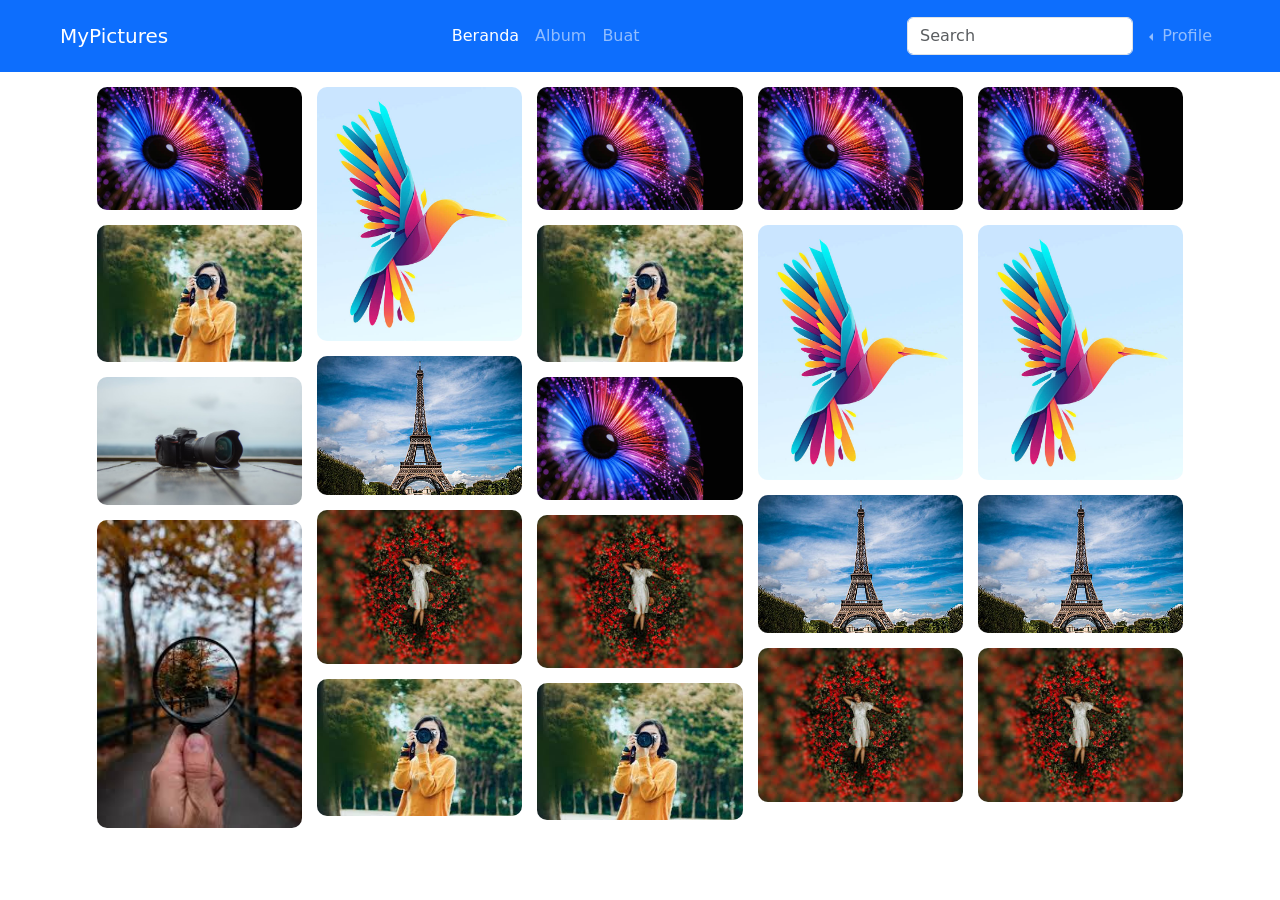
<file: asset/index.html>
<!DOCTYPE html>
<!-- Coding By CodingNepal - codingnepalweb.com -->
<html lang="en">
  <head>
    <meta charset="UTF-8" />
    <meta http-equiv="X-UA-Compatible" content="IE=edge" />
    <meta name="viewport" content="width=device-width, initial-scale=1.0" />
    <title>Navigation Bar with Search Box</title>

    <!-- Plain CSS -->
    <link rel="stylesheet" href="style.css" />
    <!-- Font awesome -->
    <link rel="stylesheet" href="https://cdnjs.cloudflare.com/ajax/libs/font-awesome/6.5.2/css/all.min.css" integrity="sha512-SnH5WK+bZxgPHs44uWIX+LLJAJ9/2PkPKZ5QiAj6Ta86w+fsb2TkcmfRyVX3pBnMFcV7oQPJkl9QevSCWr3W6A==" crossorigin="anonymous" referrerpolicy="no-referrer" />
    <!-- Bootstrap 5.3 CSS-->
    <link href="https://cdn.jsdelivr.net/npm/bootstrap@5.3.3/dist/css/bootstrap.min.css" rel="stylesheet" integrity="sha384-QWTKZyjpPEjISv5WaRU9OFeRpok6YctnYmDr5pNlyT2bRjXh0JMhjY6hW+ALEwIH" crossorigin="anonymous">
    <!-- Unicons CSS -->
    <link rel="stylesheet" href="https://unicons.iconscout.com/release/v4.0.0/css/line.css" />
  </head>
  <body>
    <nav class="navbar navbar-expand-lg navbar-dark bg-primary py-3 px-5" >
        <div class="container-fluid">
            <a class="navbar-brand" href="#">MyPictures</a>
            <button class="navbar-toggler border-0" type="button" data-bs-toggle="collapse" data-bs-target="#navbarSupportedContent" aria-controls="navbarSupportedContent" aria-expanded="false" aria-label="Toggle navigation">
                <span class="navbar-toggler-icon"></span>
            </button>
            <div class="collapse navbar-collapse" id="navbarSupportedContent">
                <ul class="navbar-nav mx-auto mb-2 mb-lg-0">
                    <li class="nav-item">
                        <a class="nav-link active" aria-current="page" href="index.html">Beranda</a>
                    </li>
                    <li class="nav-item">
                        <a class="nav-link" href="album.html">Album</a>
                    </li>
                    <li class="nav-item">
                        <a class="nav-link" href="tambah.html">Buat</a>
                    </li>
                    
                </ul>
                <form class="d-flex input-group w-auto">
                    <input type="search" class="form-control rounded" placeholder="Search"aria-label="Search"aria-describedby="search-addon"/>
                    <button type="submit" class="btn btn-primary d-none">
                        <i class="fas fa-search"></i>
                    </button>  
                </form>
                <ul class="navbar-nav ms-2 mb-lg-0">
                    <li class="nav-item dropdown dropstart">
                        <a class="nav-link dropdown-toggle" href="#" id="navbarDropdown" role="button" data-bs-toggle="dropdown" aria-expanded="false">
                            Profile
                        </a>
                        <ul class="dropdown-menu" aria-labelledby="navbarDropdown">
                            <li><a class="dropdown-item" href="profile.html">Profile</a></li>
                            <li><hr class="dropdown-divider"></li>
                            <li><a class="dropdown-item" href="#">Logout</a></li>
                        </ul>
                    </li>
                </ul>
            </div>
        </div>
    </nav>

   
    <div class="container-xl">
        <div id="main">
            <div class="box">
                <a href="image-detail.html"><img src="image/image7.jpg" alt="" srcset=""></a>
            </div>
            <div class="box">
                <a href="image-detail.html"><img src="image/images1.jpg" alt="" srcset=""></a>
            </div>
            <div class="box">
                <a href="image-detail.html"><img src="image/images2.jpg" alt="" srcset=""></a>
            </div>
            <div class="box">
                <a href="image-detail.html"><img src="image/images3.jpg" alt="" srcset=""></a>
            </div>
            <div class="box">
                <a href="image-detail.html"><img src="image/images4.jpg" alt="" srcset=""></a>
            </div>
            <div class="box">
                <a href="image-detail.html"><img src="image/images5.jpg" alt="" srcset=""></a>
            </div>
            <div class="box">
                <a href="image-detail.html"><img src="image/images6.jpg" alt="" srcset=""></a>
            </div>
            <div class="box">
                <a href="image-detail.html"><img src="image/images1.jpg" alt="" srcset=""></a>
            </div>
            <div class="box">
                <a href="image-detail.html"><img src="image/image7.jpg" alt="" srcset=""></a>
            </div>
            <div class="box">
                <a href="image-detail.html"><img src="image/images1.jpg" alt="" srcset=""></a>
            </div>
            <div class="box">
                <a href="image-detail.html"><img src="image/image7.jpg" alt="" srcset=""></a>
            </div>
            <div class="box">
                <a href="image-detail.html"><img src="image/images6.jpg" alt="" srcset=""></a>
            </div>
            <div class="box">
                <a href="image-detail.html"><img src="image/images1.jpg" alt="" srcset=""></a>
            </div>
            <div class="box">
                <a href="image-detail.html"><img src="image/image7.jpg" alt="" srcset=""></a>
            </div>
            <div class="box">
                <a href="image-detail.html"><img src="image/images4.jpg" alt="" srcset=""></a>
            </div>
            <div class="box">
                <a href="image-detail.html"><img src="image/images5.jpg" alt="" srcset=""></a>
            </div>
            <div class="box">
                <a href="image-detail.html"><img src="image/images6.jpg" alt="" srcset=""></a>
            </div>
            <div class="box">
                <a href="image-detail.html"><img src="image/image7.jpg" alt="" srcset=""></a>
            </div>
            <div class="box">
                <a href="image-detail.html"><img src="image/images4.jpg" alt="" srcset=""></a>
            </div>
            <div class="box">
                <a href="image-detail.html"><img src="image/images5.jpg" alt="" srcset=""></a>
            </div>
            <div class="box">
                <a href="image-detail.html"><img src="image/images6.jpg" alt="" srcset=""></a>
            </div>
        </div>
    </div>
    
    <script src="https://cdn.jsdelivr.net/npm/bootstrap@5.3.3/dist/js/bootstrap.bundle.min.js" integrity="sha384-YvpcrYf0tY3lHB60NNkmXc5s9fDVZLESaAA55NDzOxhy9GkcIdslK1eN7N6jIeHz" crossorigin="anonymous"></script>
    <script src="script.js" defer></script>
  </body>
</html>
</file>
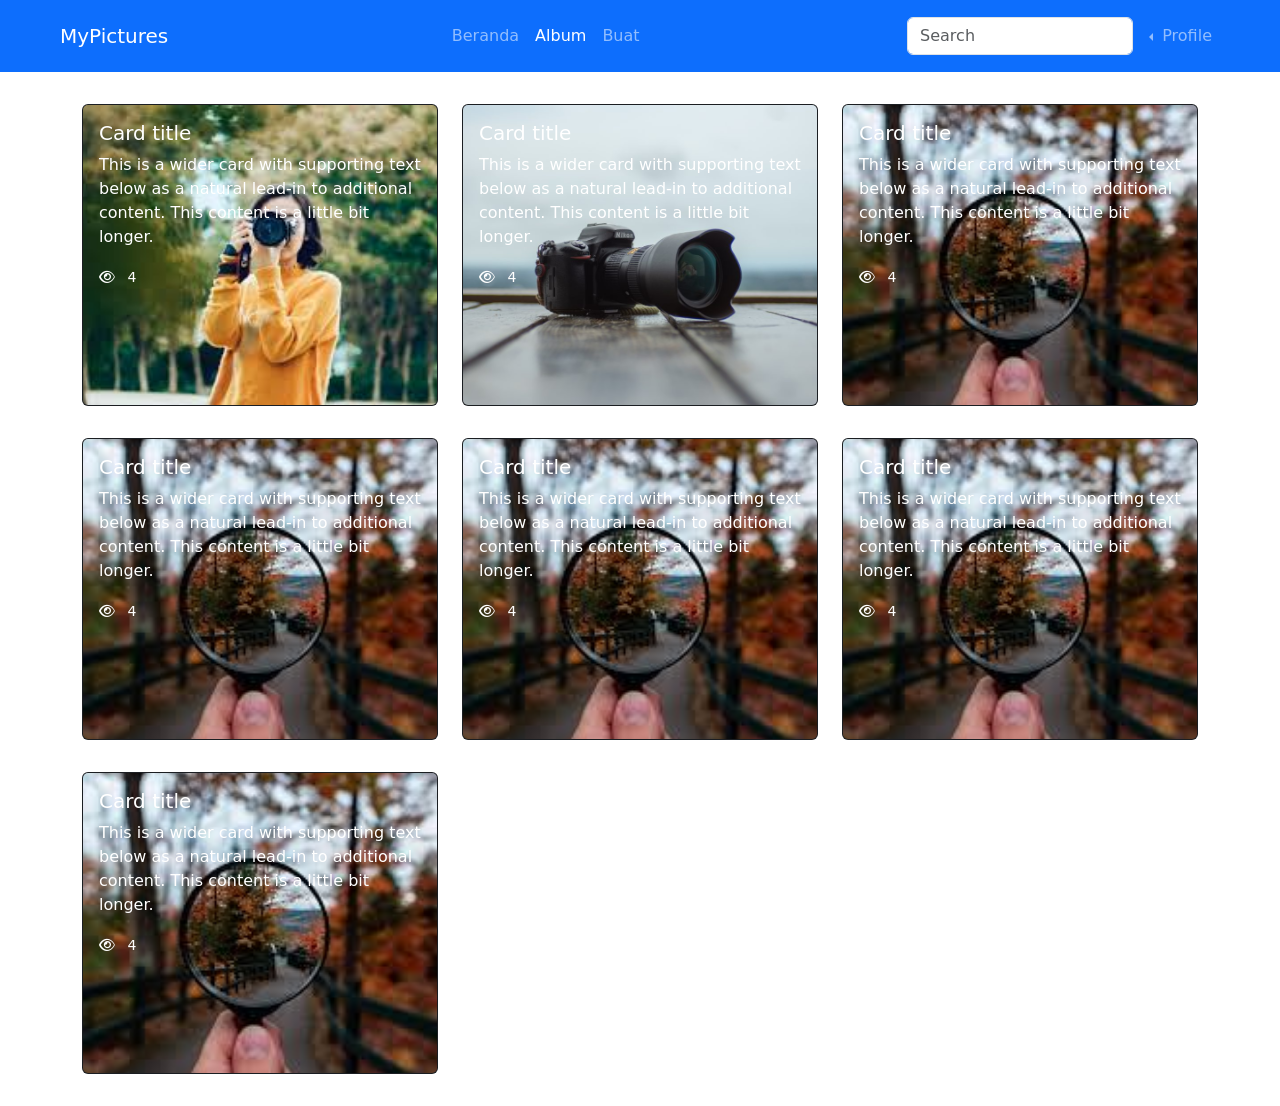
<file: asset/album.html>
<!DOCTYPE html>
<!-- Coding By CodingNepal - codingnepalweb.com -->
<html lang="en">
  <head>
    <meta charset="UTF-8" />
    <meta http-equiv="X-UA-Compatible" content="IE=edge" />
    <meta name="viewport" content="width=device-width, initial-scale=1.0" />
    <title>Navigation Bar with Search Box</title>

    <!-- Plain CSS -->
    <link rel="stylesheet" href="style.css" />
    <!-- Font awesome -->
    <link rel="stylesheet" href="https://cdnjs.cloudflare.com/ajax/libs/font-awesome/6.5.2/css/all.min.css" integrity="sha512-SnH5WK+bZxgPHs44uWIX+LLJAJ9/2PkPKZ5QiAj6Ta86w+fsb2TkcmfRyVX3pBnMFcV7oQPJkl9QevSCWr3W6A==" crossorigin="anonymous" referrerpolicy="no-referrer" />
    <!-- Bootstrap 5.3 CSS-->
    <link href="https://cdn.jsdelivr.net/npm/bootstrap@5.3.3/dist/css/bootstrap.min.css" rel="stylesheet" integrity="sha384-QWTKZyjpPEjISv5WaRU9OFeRpok6YctnYmDr5pNlyT2bRjXh0JMhjY6hW+ALEwIH" crossorigin="anonymous">
    <!-- Unicons CSS -->
    <link rel="stylesheet" href="https://unicons.iconscout.com/release/v4.0.0/css/line.css" />
    
  </head>
  <body>
    <nav class="navbar navbar-expand-lg navbar-dark bg-primary py-3 px-5" >
        <div class="container-fluid">
            <a class="navbar-brand" href="#">MyPictures</a>
            <button class="navbar-toggler border-0" type="button" data-bs-toggle="collapse" data-bs-target="#navbarSupportedContent" aria-controls="navbarSupportedContent" aria-expanded="false" aria-label="Toggle navigation">
                <span class="navbar-toggler-icon"></span>
            </button>
            <div class="collapse navbar-collapse" id="navbarSupportedContent">
                <ul class="navbar-nav mx-auto mb-2 mb-lg-0">
                    <ul class="navbar-nav mx-auto mb-2 mb-lg-0">
                        <li class="nav-item">
                            <a class="nav-link" aria-current="page" href="index.html">Beranda</a>
                        </li>
                        <li class="nav-item">
                            <a class="nav-link active" href="album.html">Album</a>
                        </li>
                        <li class="nav-item">
                            <a class="nav-link" href="tambah.html">Buat</a>
                        </li>
                    </ul>
                </ul>
                <form class="d-flex input-group w-auto">
                    <input type="search" class="form-control rounded" placeholder="Search"aria-label="Search"aria-describedby="search-addon"/>
                    <button type="submit" class="btn btn-primary d-none">
                        <i class="fas fa-search"></i>
                    </button>  
                </form>
                <ul class="navbar-nav ms-2 mb-lg-0">
                    <li class="nav-item dropdown dropstart">
                        <a class="nav-link dropdown-toggle" href="#" id="navbarDropdown" role="button" data-bs-toggle="dropdown" aria-expanded="false">
                            Profile
                        </a>
                        <ul class="dropdown-menu" aria-labelledby="navbarDropdown">
                            <li><a class="dropdown-item" href="profile.html">Profile</a></li>
                            <li><hr class="dropdown-divider"></li>
                            <li><a class="dropdown-item" href="#">Logout</a></li>
                        </ul>
                    </li>
                </ul>
            </div>
        </div>
    </nav>

   
    <div class="container-xl my-3">
        <div class="row row-cols-1 row-cols-md-2 row-cols-lg-3">
            <div class="col py-3">
                <div class="card text-bg-dark">
                    <img src="image/images1.jpg" class="card-img" alt="...">
                    <div class="card-img-overlay">
                        <h5 class="card-title">Card title</h5>
                        <p class="card-text">This is a wider card with supporting text below as a natural lead-in to additional content. This content is a little bit longer.</p>
                        <p class="card-text"><small><i class="fa-regular fa-eye me-2"></i> 4</small></p>
                    </div>
                </div>
            </div>
            <!-- Repeat the above div for each additional card -->
            <div class="col py-3">
                <div class="card text-bg-dark">
                    <img src="image/images2.jpg" class="card-img" alt="...">
                    <div class="card-img-overlay">
                        <h5 class="card-title">Card title</h5>
                        <p class="card-text">This is a wider card with supporting text below as a natural lead-in to additional content. This content is a little bit longer.</p>
                        <p class="card-text"><small><i class="fa-regular fa-eye me-2"></i> 4</small></p>
                    </div>
                </div>
            </div>
            <!-- Repeat the above div for each additional card -->
            <div class="col py-3">
                <div class="card text-bg-dark">
                    <img src="image/images3.jpg" class="card-img" alt="...">
                    <div class="card-img-overlay">
                        <h5 class="card-title">Card title</h5>
                        <p class="card-text">This is a wider card with supporting text below as a natural lead-in to additional content. This content is a little bit longer.</p>
                        <p class="card-text"><small><i class="fa-regular fa-eye me-2"></i> 4</small></p>
                    </div>
                </div>
            </div>
            <div class="col py-3">
                <div class="card text-bg-dark">
                    <img src="image/images3.jpg" class="card-img" alt="...">
                    <div class="card-img-overlay">
                        <h5 class="card-title">Card title</h5>
                        <p class="card-text">This is a wider card with supporting text below as a natural lead-in to additional content. This content is a little bit longer.</p>
                        <p class="card-text"><small><i class="fa-regular fa-eye me-2"></i> 4</small></p>
                    </div>
                </div>
            </div>
            <div class="col py-3">
                <div class="card text-bg-dark">
                    <img src="image/images3.jpg" class="card-img" alt="...">
                    <div class="card-img-overlay">
                        <h5 class="card-title">Card title</h5>
                        <p class="card-text">This is a wider card with supporting text below as a natural lead-in to additional content. This content is a little bit longer.</p>
                        <p class="card-text"><small><i class="fa-regular fa-eye me-2"></i> 4</small></p>
                    </div>
                </div>
            </div>
            <div class="col py-3">
                <div class="card text-bg-dark">
                    <img src="image/images3.jpg" class="card-img" alt="...">
                    <div class="card-img-overlay">
                        <h5 class="card-title">Card title</h5>
                        <p class="card-text">This is a wider card with supporting text below as a natural lead-in to additional content. This content is a little bit longer.</p>
                        <p class="card-text"><small><i class="fa-regular fa-eye me-2"></i> 4</small></p>
                    </div>
                </div>
            </div>
            <div class="col py-3">
                <div class="card text-bg-dark">
                    <img src="image/images3.jpg" class="card-img" alt="...">
                    <div class="card-img-overlay">
                        <h5 class="card-title">Card title</h5>
                        <p class="card-text">This is a wider card with supporting text below as a natural lead-in to additional content. This content is a little bit longer.</p>
                        <p class="card-text"><small><i class="fa-regular fa-eye me-2"></i> 4</small></p>
                    </div>
                </div>
            </div>
        </div>
    </div>
    
    
    <script src="https://cdn.jsdelivr.net/npm/bootstrap@5.3.3/dist/js/bootstrap.bundle.min.js" integrity="sha384-YvpcrYf0tY3lHB60NNkmXc5s9fDVZLESaAA55NDzOxhy9GkcIdslK1eN7N6jIeHz" crossorigin="anonymous"></script>
    <script src="script.js" defer></script>
  </body>
</html>
</file>
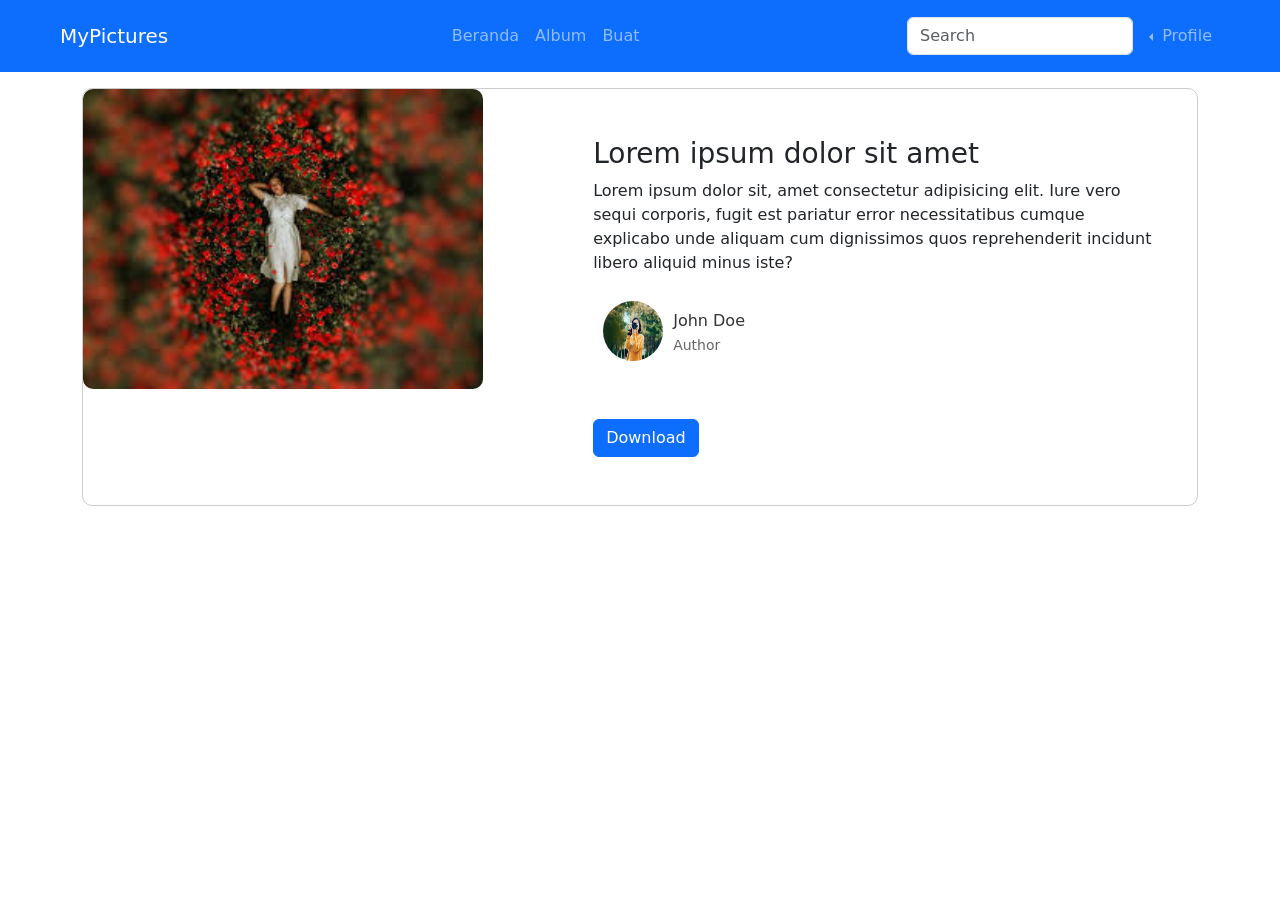
<file: asset/image-detail.html>
<!DOCTYPE html>
<!-- Coding By CodingNepal - codingnepalweb.com -->
<html lang="en">
  <head>
    <meta charset="UTF-8" />
    <meta http-equiv="X-UA-Compatible" content="IE=edge" />
    <meta name="viewport" content="width=device-width, initial-scale=1.0" />
    <title>Navigation Bar with Search Box</title>

    <!-- Plain CSS -->
    <link rel="stylesheet" href="style.css" />
    <!-- Font awesome -->
    <link rel="stylesheet" href="https://cdnjs.cloudflare.com/ajax/libs/font-awesome/6.5.2/css/all.min.css" integrity="sha512-SnH5WK+bZxgPHs44uWIX+LLJAJ9/2PkPKZ5QiAj6Ta86w+fsb2TkcmfRyVX3pBnMFcV7oQPJkl9QevSCWr3W6A==" crossorigin="anonymous" referrerpolicy="no-referrer" />
    <!-- Bootstrap 5.3 CSS-->
    <link href="https://cdn.jsdelivr.net/npm/bootstrap@5.3.3/dist/css/bootstrap.min.css" rel="stylesheet" integrity="sha384-QWTKZyjpPEjISv5WaRU9OFeRpok6YctnYmDr5pNlyT2bRjXh0JMhjY6hW+ALEwIH" crossorigin="anonymous">
    <!-- Unicons CSS -->
    <link rel="stylesheet" href="https://unicons.iconscout.com/release/v4.0.0/css/line.css" />
  </head>
  <body>
    <nav class="navbar navbar-expand-lg navbar-dark bg-primary py-3 px-5" >
        <div class="container-fluid">
            <a class="navbar-brand" href="#">MyPictures</a>
            <button class="navbar-toggler border-0" type="button" data-bs-toggle="collapse" data-bs-target="#navbarSupportedContent" aria-controls="navbarSupportedContent" aria-expanded="false" aria-label="Toggle navigation">
                <span class="navbar-toggler-icon"></span>
            </button>
            <div class="collapse navbar-collapse" id="navbarSupportedContent">
                <ul class="navbar-nav mx-auto mb-2 mb-lg-0">
                    <ul class="navbar-nav mx-auto mb-2 mb-lg-0">
                        <li class="nav-item">
                            <a class="nav-link" aria-current="page" href="index.html">Beranda</a>
                        </li>
                        <li class="nav-item">
                            <a class="nav-link" href="album.html">Album</a>
                        </li>
                        <li class="nav-item">
                            <a class="nav-link" href="tambah.html">Buat</a>
                        </li>
                    </ul>
                </ul>
                <form class="d-flex input-group w-auto">
                    <input type="search" class="form-control rounded" placeholder="Search"aria-label="Search"aria-describedby="search-addon"/>
                    <button type="submit" class="btn btn-primary d-none">
                        <i class="fas fa-search"></i>
                    </button>  
                </form>
                <ul class="navbar-nav ms-2 mb-lg-0">
                    <li class="nav-item dropdown dropstart">
                        <a class="nav-link dropdown-toggle" href="#" id="navbarDropdown" role="button" data-bs-toggle="dropdown" aria-expanded="false">
                            Profile
                        </a>
                        <ul class="dropdown-menu" aria-labelledby="navbarDropdown">
                            <li><a class="dropdown-item" href="profile.html">Profile</a></li>
                            <li><hr class="dropdown-divider"></li>
                            <li><a class="dropdown-item" href="#">Logout</a></li>
                        </ul>
                    </li>
                </ul>
            </div>
        </div>
    </nav>

   
    <div class="container-xl my-3">
        <div class="card-detail">
            <div class="row">
                <div class="col-lg-5 col-12">
                    <div class="image">
                        <img src="image/images6.jpg" alt="" srcset="" width="100%" class="img-fluid">
                    </div>
                </div>
                <div class="col-lg-7 p-5">
                    <h3>Lorem ipsum dolor sit amet</h3>
                    <p>Lorem ipsum dolor sit, amet consectetur adipisicing elit. Iure vero sequi corporis, fugit est pariatur error necessitatibus cumque explicabo unde aliquam cum dignissimos quos reprehenderit incidunt libero aliquid minus iste?</p>
                    <div class="author-card">
                        <img src="image/images1.jpg" alt="Author">
                        <div class="author-info">
                            <h2>John Doe</h2>
                            <p>Author</p>
                        </div>
                    </div>
                    <!-- Button wrapper -->
                    <div class="card-footer mt-5">
                        <button class="btn btn-primary">Download</button>
                    </div>
                </div>
            </div>
        </div>        
    </div>
    
    <script src="https://cdn.jsdelivr.net/npm/bootstrap@5.3.3/dist/js/bootstrap.bundle.min.js" integrity="sha384-YvpcrYf0tY3lHB60NNkmXc5s9fDVZLESaAA55NDzOxhy9GkcIdslK1eN7N6jIeHz" crossorigin="anonymous"></script>
    <script src="script.js" defer></script>
  </body>
</html>
</file>
<file: asset/style.css>
*{
    margin: 0;
    padding: 0;
    box-sizing: border-box;
}

.navbar {
    position: sticky;
    top: 0;
    z-index: 1000; /* Adjust as needed */
}

#main{
    width: 100%;
    columns: 5;
    column-gap: 15px;
    padding: 15px;
    break-inside: avoid;
}
.box img{
    width: 100%;
    margin-bottom: 15px;
    border-radius: 10px;
}

@media (max-width:1200px){
    #main{
        columns: 4;
    }
}
@media (max-width:968px){
    #main{
        columns: 3;
    }
}
@media (max-width:730px){
    #main{
        columns: 2;
    }
}
.card-detail,.image img{
   border-radius: 10px; 
}
.card-detail{
    border: 1px solid #ccc;
    max-width: 100%;
    min-height: 400px;
}
.image{
    max-width: 400px;
}
@media (max-width:1200px){
    .image{
        margin: auto;
    }
}
.author-card {
    display: flex;
    align-items: center;
    border-radius: 8px;
    padding: 10px;
}

.author-card img {
    border-radius: 50%;
    width: 60px;
    height: 60px;
    margin-right: 10px;
}

.author-info {
    flex-grow: 1;
}

.author-info h2 {
    margin: 5px 0;
    color: #333;
    font-size: 16px;
}

.author-info p {
    margin: 0;
    color: #666;
    font-size: 14px;
}
.card-img {
    width: 300px;
    height: 300px;
    object-fit: cover;
}

.custom-file-input {
    display: none;
}

.custom-file-label {
    background-color: #007bff;
    color: white;
    padding: 8px 12px;
    border-radius: 5px;
    cursor: pointer;
}

#image-preview {
    max-width: 100%;
    max-height: 200px;
    margin-top: 20px;
    display: none;
}

#photo{
  width:100px;
  height:100px;
  background-size:cover;
  border-radius: 50%;
}
#file{
  display:none;
}
#uploadbtn{
  position:absolute;
  height:30px;
  width:30px;
  padding:6px 6px;
  border-radius:50%;
  cursor:pointer;
  color:#fff;
  transform:translateX(-80%);
  margin-top:100px;
  background-color: grey;
  box-shadow: 2px 4px 4px rgb(0,0,0,0.644);
}
</file>
